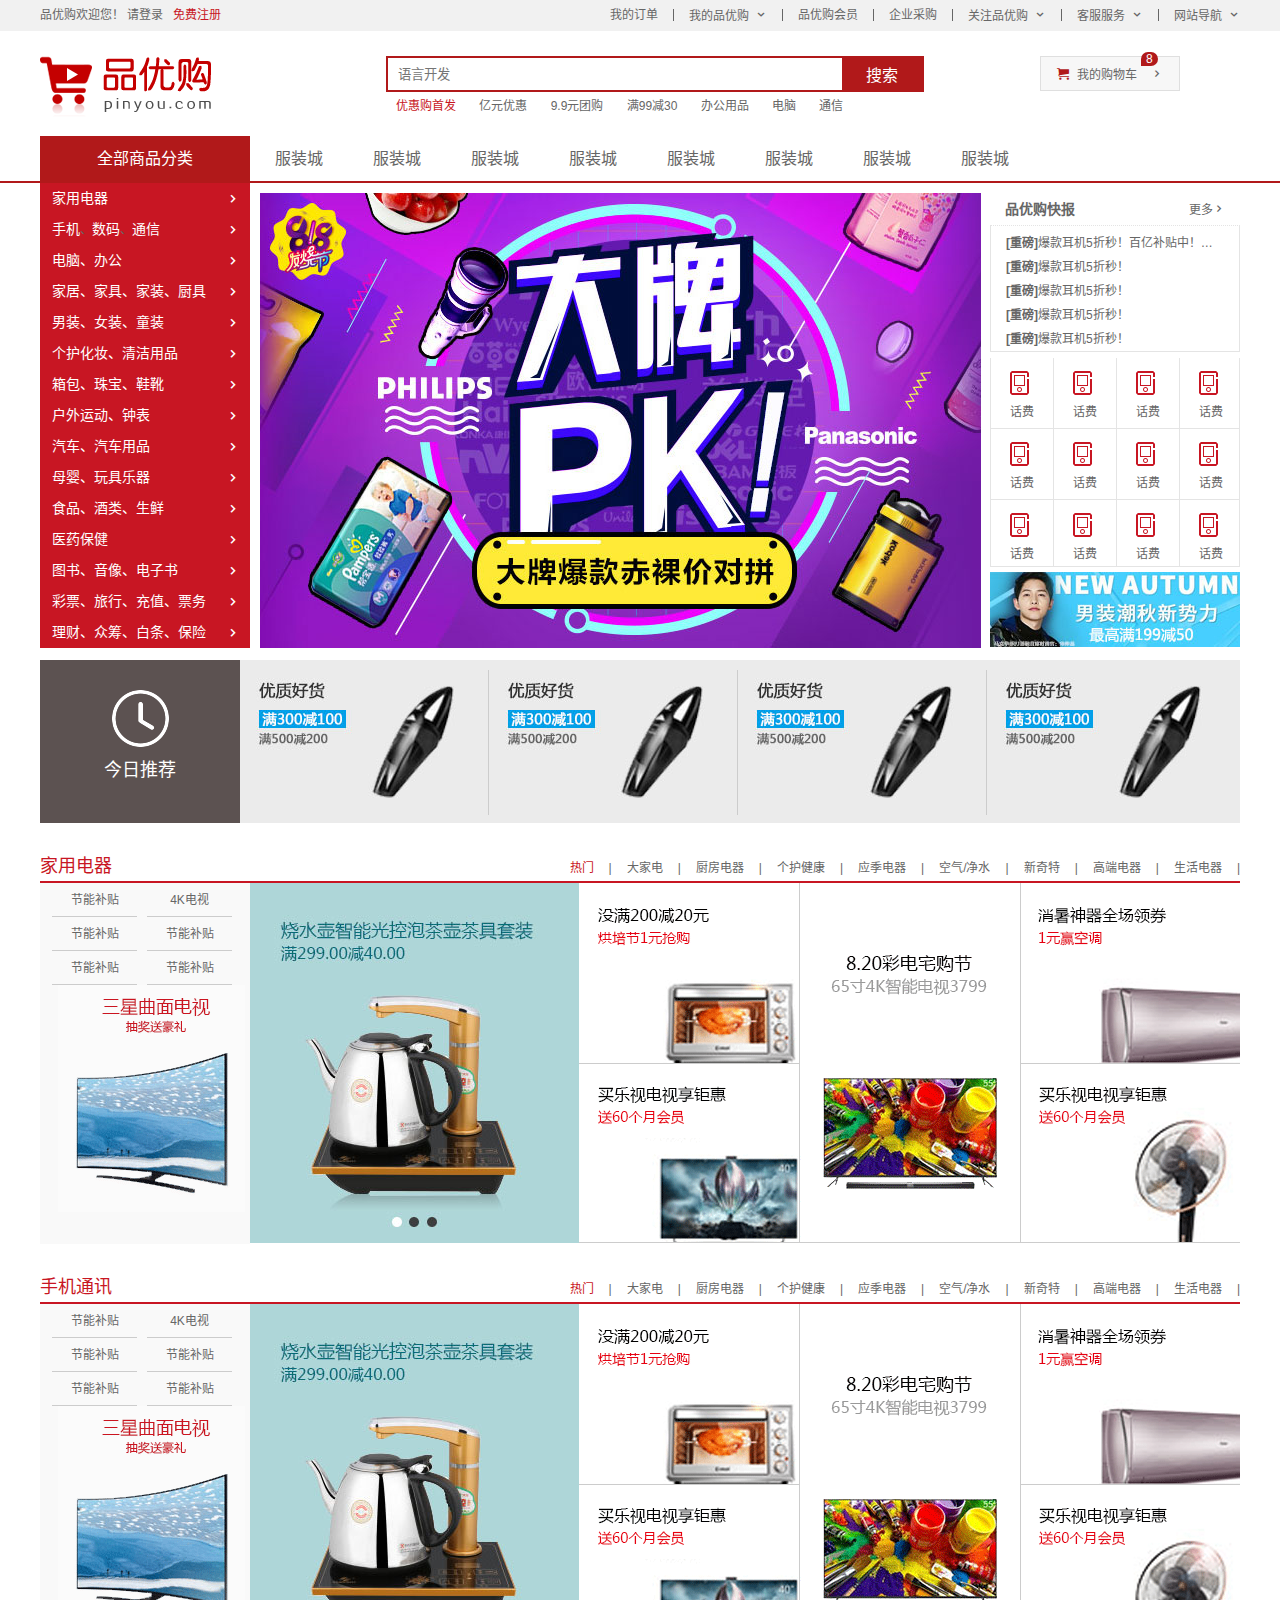
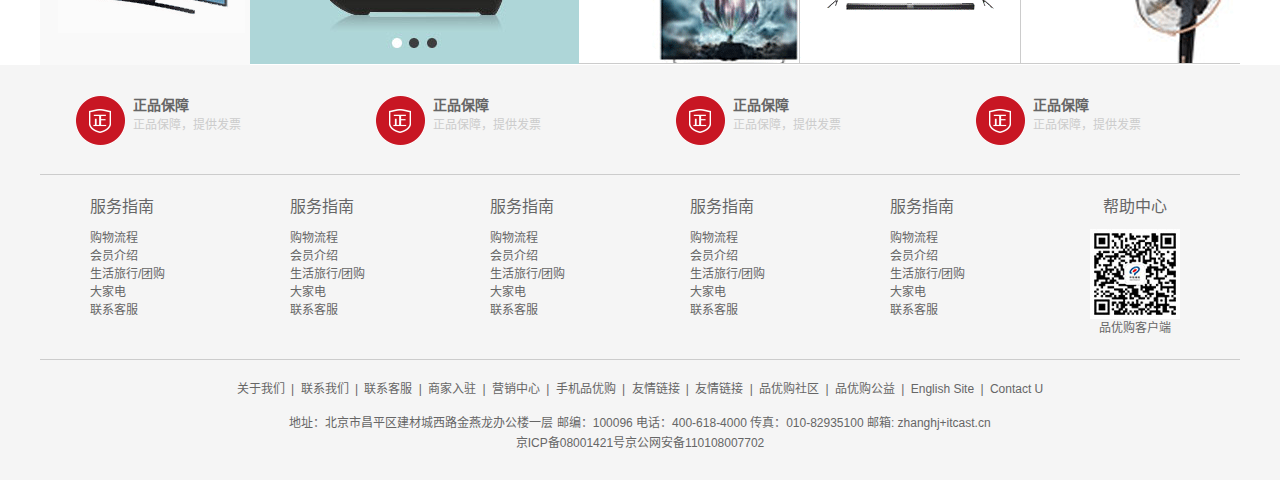
<file: index.html>
<!DOCTYPE html>
<html lang="zh-CN">

<head>
    <meta charset="UTF-8">
    <meta name="viewport" content="width=device-width, initial-scale=1.0">
    <title>品优购商城-综合网购首选-正品低价、品质保障、配送及时、轻松购物</title>
    <meta name="description" content="品优购商城-专业的综合网上购物商城，销售加点、数码通讯">
    <meta name="keywords" content="手机,笔记本,电脑,数码,配件,手表,存储卡,品优购">
    <link rel="stylesheet" href="css/base.css">
    <link rel="stylesheet" href="css/common.css">
    <link rel="stylesheet" href="css/index.css">
    <link rel="shortcut icon" href="favicon.ico" type="image/x-icon">
</head>

<body>
    <!-- 快捷导航模块 start-->
    <section class="shortcut">
        <div class="w">
            <div class="fl">
                <ul>
                    <li>品优购欢迎您！&nbsp;</li>
                    <li>
                        <a href="#">请登录</a> &nbsp;
                        <a href="register.html" class="style_red">免费注册</a>
                    </li>
                </ul>
            </div>
            <div class="fr">
                <ul>
                    <li>我的订单</li>
                    <li></li>
                    <li class="arrow-icon">我的品优购</li>
                    <li></li>
                    <li>品优购会员</li>
                    <li></li>
                    <li>企业采购</li>
                    <li></li>
                    <li class="arrow-icon">关注品优购</li>
                    <li></li>
                    <li class="arrow-icon">客服服务</li>
                    <li></li>
                    <li class="arrow-icon">网站导航</li>
                </ul>
            </div>
        </div>
    </section>
    <!-- 快捷导航模块 end-->
    <!-- header头部模块制作 start -->
    <header class="header w">
        <!-- logo模块 -->
        <div class="logo">
            <h1>
                <a href="index.html" title="品优购商城">品优购商城</a>
            </h1>
        </div>
        <!-- search搜索模块 -->
        <div class="search">
            <input type="search" placeholder="语言开发">
            <button>搜索</button>
            <!-- 两个行内块元素之间有缝隙，需要添加浮动 -->
        </div>
        <!-- hotwords模块制作 -->
        <div class="hotwords">
            <a href="#" class="style_red">优惠购首发</a>
            <a href="#">亿元优惠</a>
            <a href="#">9.9元团购</a>
            <a href="#">满99减30</a>
            <a href="#">办公用品</a>
            <a href="#">电脑</a>
            <a href="#">通信</a>
        </div>
        <!-- shopcar制作 -->
        <div class="shopcar">
            我的购物车
            <i class="count">8</i>
        </div>
    </header>
    <!-- header头部模块制作 end -->
    <!-- nav模块制作start -->
    <div class="nav">
        <div class="w">
            <div class="dropdown">
                <div class="dt">全部商品分类</div>
                <div class="dd">
                    <ul>
                        <li><a href="#">家用电器</a> </li>
                        <li><a href="list.html">手机</a>、<a href="#">数码</a>、<a href="#">通信</a> </li>
                        <li><a href="#">电脑、办公</a> </li>
                        <li><a href="#">家居、家具、家装、厨具</a> </li>
                        <li><a href="#">男装、女装、童装</a> </li>
                        <li><a href="#">个护化妆、清洁用品</a> </li>
                        <li><a href="#">箱包、珠宝、鞋靴</a> </li>
                        <li><a href="#">户外运动、钟表</a> </li>
                        <li><a href="#">汽车、汽车用品</a> </li>
                        <li><a href="#">母婴、玩具乐器</a> </li>
                        <li><a href="#">食品、酒类、生鲜</a> </li>
                        <li><a href="#">医药保健</a> </li>
                        <li><a href="#">图书、音像、电子书</a> </li>
                        <li><a href="#">彩票、旅行、充值、票务</a> </li>
                        <li><a href="#">理财、众筹、白条、保险</a> </li>
                    </ul>
                </div>
            </div>
            <div class="navitems">
                <ul>
                    <li><a href="#">服装城</a></li>
                    <li><a href="#">服装城</a></li>
                    <li><a href="#">服装城</a></li>
                    <li><a href="#">服装城</a></li>
                    <li><a href="#">服装城</a></li>
                    <li><a href="#">服装城</a></li>
                    <li><a href="#">服装城</a></li>
                    <li><a href="#">服装城</a></li>
                </ul>
            </div>
        </div>
    </div>
    <!-- nav模块制作end -->
    <!-- 首页专有模块main start -->
    <div class="w">
        <div class="main">
            <div class="focus">
                <ul>
                    <li>
                        <img src="upload/focus.jpg" alt="">
                    </li>
                </ul>
            </div>
            <div class="newsflash">
                <div class="news">
                    <div class="news-hd">
                        <h5>品优购快报</h5>
                        <a href="#" class="more">更多</a>
                    </div>
                    <div class="news-bd">
                        <ul>
                            <li><a href="#"><strong>[重磅]</strong>爆款耳机5折秒！百亿补贴中！爆款耳机5折秒！</a></li>
                            <li><a href="#"><strong>[重磅]</strong>爆款耳机5折秒！</a></li>
                            <li><a href="#"><strong>[重磅]</strong>爆款耳机5折秒！</a></li>
                            <li><a href="#"><strong>[重磅]</strong>爆款耳机5折秒！</a></li>
                            <li><a href="#"><strong>[重磅]</strong>爆款耳机5折秒！</a></li>
                        </ul>
                    </div>
                </div>
                <div class="lifeservice">
                    <ul>
                        <li>
                            <i></i>
                            <p>话费</p>
                        </li>
                        <li>
                            <i></i>
                            <p>话费</p>
                        </li>
                        <li>
                            <i></i>
                            <p>话费</p>
                        </li>
                        <li>
                            <i></i>
                            <p>话费</p>
                        </li>
                        <li>
                            <i></i>
                            <p>话费</p>
                        </li>
                        <li>
                            <i></i>
                            <p>话费</p>
                        </li>
                        <li>
                            <i></i>
                            <p>话费</p>
                        </li>
                        <li>
                            <i></i>
                            <p>话费</p>
                        </li>
                        <li>
                            <i></i>
                            <p>话费</p>
                        </li>
                        <li>
                            <i></i>
                            <p>话费</p>
                        </li>
                        <li>
                            <i></i>
                            <p>话费</p>
                        </li>
                        <li>
                            <i></i>
                            <p>话费</p>
                        </li>
                    </ul>
                </div>
                <div class="bargin">
                    <img src="upload/bargain.jpg" alt="">
                </div>
            </div>
        </div>
    </div>
    <!-- 首页专有模块main end -->
    <!-- 推荐模块start -->
    <div class="w recom">
        <div class="recom_hd">
            <img src="upload/clock.png" alt="">
            <h3>今日推荐</h3>
        </div>
        <div class="recom_bd">
            <ul>
                <li>
                    <img src="upload/pic.jpg" alt="">
                </li>
                <li>
                    <img src="upload/pic.jpg" alt="">
                </li>
                <li>
                    <img src="upload/pic.jpg" alt="">
                </li>
                <li>
                    <img src="upload/pic.jpg" alt="">
                </li>
            </ul>
        </div>
    </div>
    <!-- 推荐模块end -->

    <!-- 楼层floor制作 start -->
    <div class="floor">
        <!-- 2楼手机通讯楼层 -->
        <div class="w jiadian">
            <div class="box_hd">
                <h3>家用电器</h3>
                <div class="tab_list">
                    <ul>
                        <li><a href="#" class="style_red">热门</a>|</li>
                        <li><a href="#">大家电</a>|</li>
                        <li><a href="#">厨房电器</a>|</li>
                        <li><a href="#">个护健康</a>|</li>
                        <li><a href="#">应季电器</a>|</li>
                        <li><a href="#">空气/净水</a>|</li>
                        <li><a href="#">新奇特</a>|</li>
                        <li><a href="#">高端电器</a>|</li>
                        <li><a href="#">生活电器</a>|</li>
                    </ul>
                </div>
            </div>
            <div class="box_bd">
                <div class="tab_content">
                    <div class="tab_list_item">
                        <div class="col_210">
                            <ul>
                                <li><a href="#">节能补贴</a></li>
                                <li><a href="#">4K电视</a></li>
                                <li><a href="#">节能补贴</a></li>
                                <li><a href="#">节能补贴</a></li>
                                <li><a href="#">节能补贴</a></li>
                                <li><a href="#">节能补贴</a></li>
                            </ul>
                            <img src="upload/floor-1-1.png" alt="">
                        </div>
                        <div class="col_329">
                            <a href="#">
                                <img src="upload/pic1.jpg" alt="">
                            </a>
                        </div>
                        <div class="col_221">
                            <a href="#"><img src="upload/floor-1-2.png" alt=""></a>
                            <a href="#"><img src="upload/floor-1-3.png" alt=""></a>
                        </div>
                        <div class="col_221">
                            <a href="#"><img src="upload/floor-1-4.png" alt=""></a>
                        </div>
                        <div class="col_219">
                            <a href="#"><img src="upload/floor-1-5.png" alt=""></a>
                            <a href="#"><img src="upload/floor-1-6.png" alt=""></a>
                        </div>
                    </div>
                </div>
            </div>
        </div>
        <div class="w shouji">
            <div class="box_hd">
                <h3>手机通讯</h3>
                <div class="tab_list">
                    <ul>
                        <li><a href="#" class="style_red">热门</a>|</li>
                        <li><a href="#">大家电</a>|</li>
                        <li><a href="#">厨房电器</a>|</li>
                        <li><a href="#">个护健康</a>|</li>
                        <li><a href="#">应季电器</a>|</li>
                        <li><a href="#">空气/净水</a>|</li>
                        <li><a href="#">新奇特</a>|</li>
                        <li><a href="#">高端电器</a>|</li>
                        <li><a href="#">生活电器</a>|</li>
                    </ul>
                </div>
            </div>
            <div class="box_bd">
                <div class="tab_content">
                    <div class="tab_list_item">
                        <div class="col_210">
                            <ul>
                                <li><a href="#">节能补贴</a></li>
                                <li><a href="#">4K电视</a></li>
                                <li><a href="#">节能补贴</a></li>
                                <li><a href="#">节能补贴</a></li>
                                <li><a href="#">节能补贴</a></li>
                                <li><a href="#">节能补贴</a></li>
                            </ul>
                            <img src="upload/floor-1-1.png" alt="">
                        </div>
                        <div class="col_329">
                            <a href="#">
                                <img src="upload/pic1.jpg" alt="">
                            </a>
                        </div>
                        <div class="col_221">
                            <a href="#"><img src="upload/floor-1-2.png" alt=""></a>
                            <a href="#"><img src="upload/floor-1-3.png" alt=""></a>
                        </div>
                        <div class="col_221">
                            <a href="#"><img src="upload/floor-1-4.png" alt=""></a>
                        </div>
                        <div class="col_219">
                            <a href="#"><img src="upload/floor-1-5.png" alt=""></a>
                            <a href="#"><img src="upload/floor-1-6.png" alt=""></a>
                        </div>
                    </div>
                </div>
            </div>
        </div>
    </div>
    <!-- 楼层floor制作 end -->

    <!-- 底部模块制作start -->
    <footer class="footer">
        <div class="w">
            <div class="mod_service">
                <ul>
                    <li>
                        <h5></h5>
                        <div class="service_txt">
                            <h4>正品保障</h4>
                            <p>正品保障，提供发票</p>
                        </div>
                    </li>
                    <li>
                        <h5></h5>
                        <div class="service_txt">
                            <h4>正品保障</h4>
                            <p>正品保障，提供发票</p>
                        </div>
                    </li>
                    <li>
                        <h5></h5>
                        <div class="service_txt">
                            <h4>正品保障</h4>
                            <p>正品保障，提供发票</p>
                        </div>
                    </li>
                    <li>
                        <h5></h5>
                        <div class="service_txt">
                            <h4>正品保障</h4>
                            <p>正品保障，提供发票</p>
                        </div>
                    </li>
                </ul>
            </div>
            <div class="mod_help">
                <dl>
                    <dt>服务指南</dt>
                    <dd>购物流程</dd>
                    <dd>会员介绍</dd>
                    <dd>生活旅行/团购</dd>
                    <dd>大家电</dd>
                    <dd>联系客服</dd>
                </dl>
                <dl>
                    <dt>服务指南</dt>
                    <dd>购物流程</dd>
                    <dd>会员介绍</dd>
                    <dd>生活旅行/团购</dd>
                    <dd>大家电</dd>
                    <dd>联系客服</dd>
                </dl>
                <dl>
                    <dt>服务指南</dt>
                    <dd>购物流程</dd>
                    <dd>会员介绍</dd>
                    <dd>生活旅行/团购</dd>
                    <dd>大家电</dd>
                    <dd>联系客服</dd>
                </dl>
                <dl>
                    <dt>服务指南</dt>
                    <dd>购物流程</dd>
                    <dd>会员介绍</dd>
                    <dd>生活旅行/团购</dd>
                    <dd>大家电</dd>
                    <dd>联系客服</dd>
                </dl>
                <dl>
                    <dt>服务指南</dt>
                    <dd>购物流程</dd>
                    <dd>会员介绍</dd>
                    <dd>生活旅行/团购</dd>
                    <dd>大家电</dd>
                    <dd>联系客服</dd>
                </dl>
                <dl>
                    <dt>帮助中心</dt>
                    <dd>
                        <img src="images/wx_cz.jpg" alt="">
                        品优购客户端
                    </dd>
                </dl>
            </div>
            <div class="mod_copyright">
                <div class="links">
                    <a href="#">关于我们</a> | <a href="#">联系我们</a> | <a href="#">联系客服</a> | <a href="#">商家入驻</a> | <a
                        href="#">营销中心</a> | <a href="#">手机品优购</a> | <a href="#">友情链接</a> | <a href="#">友情链接</a> | <a
                        href="#">品优购社区</a> | <a href="#">品优购公益</a> | <a href="#">English Site</a> | <a href="#">Contact
                        U</a>
                </div>
                <div class="copyright">
                    地址：北京市昌平区建材城西路金燕龙办公楼一层 邮编：100096 电话：400-618-4000 传真：010-82935100 邮箱: zhanghj+itcast.cn<br>
                    京ICP备08001421号京公网安备110108007702
                </div>
            </div>
        </div>
    </footer>
    <!-- 底部模块制作end -->
</body>

</html>
</file>
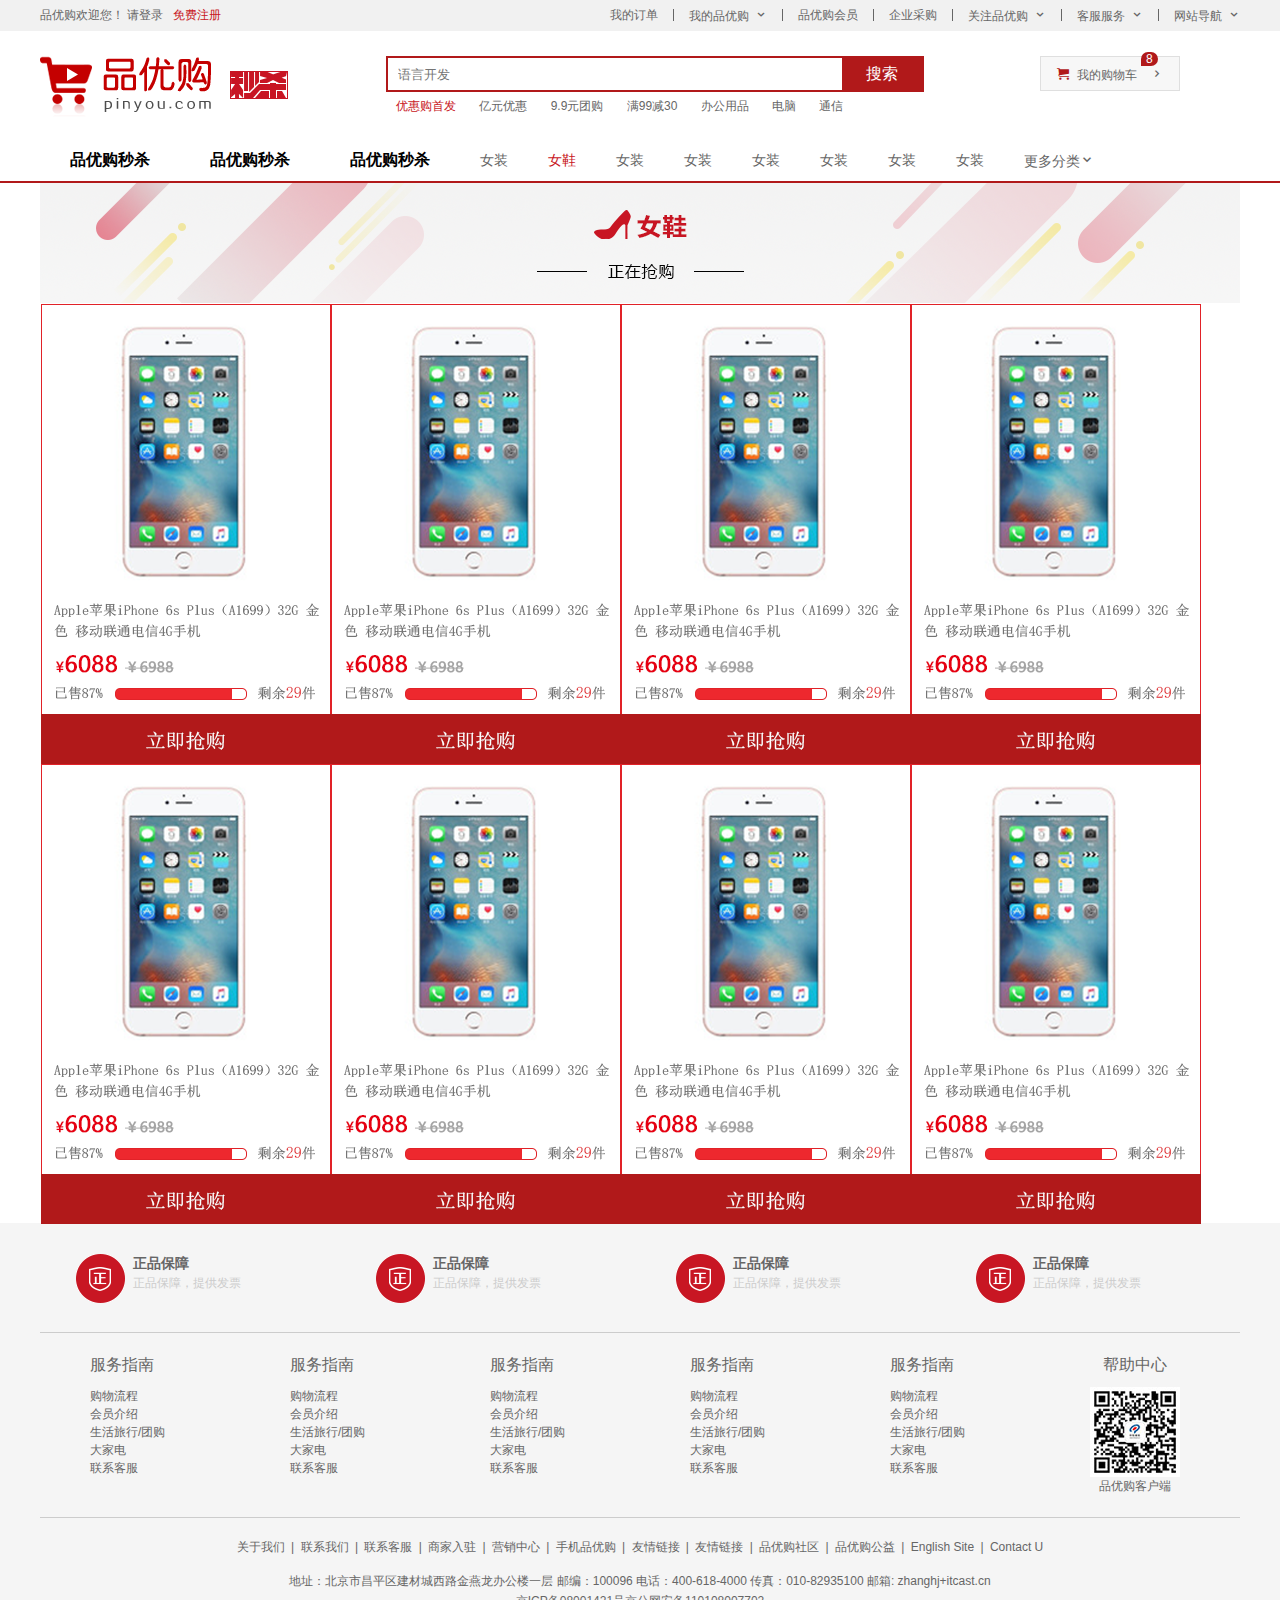
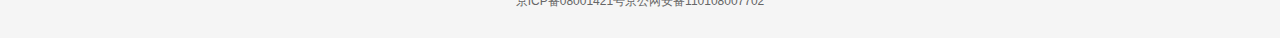
<file: list.html>
<!DOCTYPE html>
<html lang="en">

<head>
    <meta charset="UTF-8">
    <meta name="viewport" content="width=device-width, initial-scale=1.0">
    <title>列表页-综合网购首选-正品低价、品质保障、配送及时、轻松购物</title>
    <meta name="description" content="品优购商城-专业的综合网上购物商城，销售加点、数码通讯">
    <meta name="keywords" content="手机,笔记本,电脑,数码,配件,手表,存储卡,品优购">
    <link rel="shortcut icon" href="favicon.ico" type="image/x-icon">
    <link rel="stylesheet" href="css/base.css">
    <link rel="stylesheet" href="css/common.css">
    <!-- 引入列表页的CSS文件 -->
    <link rel="stylesheet" href="css/list.css">
</head>

<body>
    <section class="shortcut">
        <div class="w">
            <div class="fl">
                <ul>
                    <li>品优购欢迎您！&nbsp;</li>
                    <li>
                        <a href="#">请登录</a> &nbsp;
                        <a href="#" class="style_red">免费注册</a>
                    </li>
                </ul>
            </div>
            <div class="fr">
                <ul>
                    <li>我的订单</li>
                    <li></li>
                    <li class="arrow-icon">我的品优购</li>
                    <li></li>
                    <li>品优购会员</li>
                    <li></li>
                    <li>企业采购</li>
                    <li></li>
                    <li class="arrow-icon">关注品优购</li>
                    <li></li>
                    <li class="arrow-icon">客服服务</li>
                    <li></li>
                    <li class="arrow-icon">网站导航</li>
                </ul>
            </div>
        </div>
    </section>
    <!-- 快捷导航模块 end-->
    <!-- header头部模块制作 start -->
    <header class="header w">
        <!-- logo模块 -->
        <div class="logo">
            <h1>
                <a href="index.html" title="品优购商城">品优购商城</a>
            </h1>
        </div>
        <!-- 列表页的秒杀模块 -->
        <div class="sk">
            <img src="images/sk.png" alt="">
        </div>
        <!-- search搜索模块 -->
        <div class="search">
            <input type="search" placeholder="语言开发">
            <button>搜索</button>
            <!-- 两个行内块元素之间有缝隙，需要添加浮动 -->
        </div>
        <!-- hotwords模块制作 -->
        <div class="hotwords">
            <a href="#" class="style_red">优惠购首发</a>
            <a href="#">亿元优惠</a>
            <a href="#">9.9元团购</a>
            <a href="#">满99减30</a>
            <a href="#">办公用品</a>
            <a href="#">电脑</a>
            <a href="#">通信</a>
        </div>
        <!-- shopcar制作 -->
        <div class="shopcar">
            我的购物车
            <i class="count">8</i>
        </div>
    </header>
    <!-- header头部模块制作 end -->
    <!-- nav模块制作start -->
    <div class="nav">
        <div class="w">
            <div class="sk_list">
                <ul>
                    <li><a href="#">品优购秒杀</a></li>
                    <li><a href="#">品优购秒杀</a></li>
                    <li><a href="#">品优购秒杀</a></li>
                </ul>
            </div>
            <div class="sk_con">
                <ul>
                    <li><a href="#">女装</a></li>
                    <li><a href="#" class="style_red">女鞋</a></li>
                    <li><a href="#">女装</a></li>
                    <li><a href="#">女装</a></li>
                    <li><a href="#">女装</a></li>
                    <li><a href="#">女装</a></li>
                    <li><a href="#">女装</a></li>
                    <li><a href="#">女装</a></li>
                    <li><a href="#">更多分类</a></li>
                </ul>
            </div>
        </div>
    </div>
    <!-- nav模块制作end -->

    <!-- 列表页主体 start -->
    <div class="w sk_container">
        <div class="sk_hd">
            <img src="upload/shopping.png" alt="">
        </div>
        <div class="sk_bd">
            <ul class="clearfix">
                <li>
                    <img src="upload/item1.png" alt="">
                </li>
                <li>
                    <img src="upload/item1.png" alt="">
                </li>
                <li>
                    <img src="upload/item1.png" alt="">
                </li>
                <li>
                    <img src="upload/item1.png" alt="">
                </li>
                <li>
                    <img src="upload/item1.png" alt="">
                </li>
                <li>
                    <img src="upload/item1.png" alt="">
                </li>
                <li>
                    <img src="upload/item1.png" alt="">
                </li>
                <li>
                    <img src="upload/item1.png" alt="">
                </li>
            </ul>
        </div>
    </div>
    <!-- 列表页主体 end -->

    <!-- 底部模块制作start -->
    <footer class="footer">
        <div class="w">
            <div class="mod_service">
                <ul>
                    <li>
                        <h5></h5>
                        <div class="service_txt">
                            <h4>正品保障</h4>
                            <p>正品保障，提供发票</p>
                        </div>
                    </li>
                    <li>
                        <h5></h5>
                        <div class="service_txt">
                            <h4>正品保障</h4>
                            <p>正品保障，提供发票</p>
                        </div>
                    </li>
                    <li>
                        <h5></h5>
                        <div class="service_txt">
                            <h4>正品保障</h4>
                            <p>正品保障，提供发票</p>
                        </div>
                    </li>
                    <li>
                        <h5></h5>
                        <div class="service_txt">
                            <h4>正品保障</h4>
                            <p>正品保障，提供发票</p>
                        </div>
                    </li>
                </ul>
            </div>
            <div class="mod_help">
                <dl>
                    <dt>服务指南</dt>
                    <dd>购物流程</dd>
                    <dd>会员介绍</dd>
                    <dd>生活旅行/团购</dd>
                    <dd>大家电</dd>
                    <dd>联系客服</dd>
                </dl>
                <dl>
                    <dt>服务指南</dt>
                    <dd>购物流程</dd>
                    <dd>会员介绍</dd>
                    <dd>生活旅行/团购</dd>
                    <dd>大家电</dd>
                    <dd>联系客服</dd>
                </dl>
                <dl>
                    <dt>服务指南</dt>
                    <dd>购物流程</dd>
                    <dd>会员介绍</dd>
                    <dd>生活旅行/团购</dd>
                    <dd>大家电</dd>
                    <dd>联系客服</dd>
                </dl>
                <dl>
                    <dt>服务指南</dt>
                    <dd>购物流程</dd>
                    <dd>会员介绍</dd>
                    <dd>生活旅行/团购</dd>
                    <dd>大家电</dd>
                    <dd>联系客服</dd>
                </dl>
                <dl>
                    <dt>服务指南</dt>
                    <dd>购物流程</dd>
                    <dd>会员介绍</dd>
                    <dd>生活旅行/团购</dd>
                    <dd>大家电</dd>
                    <dd>联系客服</dd>
                </dl>
                <dl>
                    <dt>帮助中心</dt>
                    <dd>
                        <img src="images/wx_cz.jpg" alt="">
                        品优购客户端
                    </dd>
                </dl>
            </div>
            <div class="mod_copyright">
                <div class="links">
                    <a href="#">关于我们</a> | <a href="#">联系我们</a> | <a href="#">联系客服</a> | <a href="#">商家入驻</a> | <a
                        href="#">营销中心</a> | <a href="#">手机品优购</a> | <a href="#">友情链接</a> | <a href="#">友情链接</a> | <a
                        href="#">品优购社区</a> | <a href="#">品优购公益</a> | <a href="#">English Site</a> | <a href="#">Contact
                        U</a>
                </div>
                <div class="copyright">
                    地址：北京市昌平区建材城西路金燕龙办公楼一层 邮编：100096 电话：400-618-4000 传真：010-82935100 邮箱: zhanghj+itcast.cn<br>
                    京ICP备08001421号京公网安备110108007702
                </div>
            </div>
        </div>
    </footer>
    <!-- 底部模块制作end -->
</body>

</html>
</file>
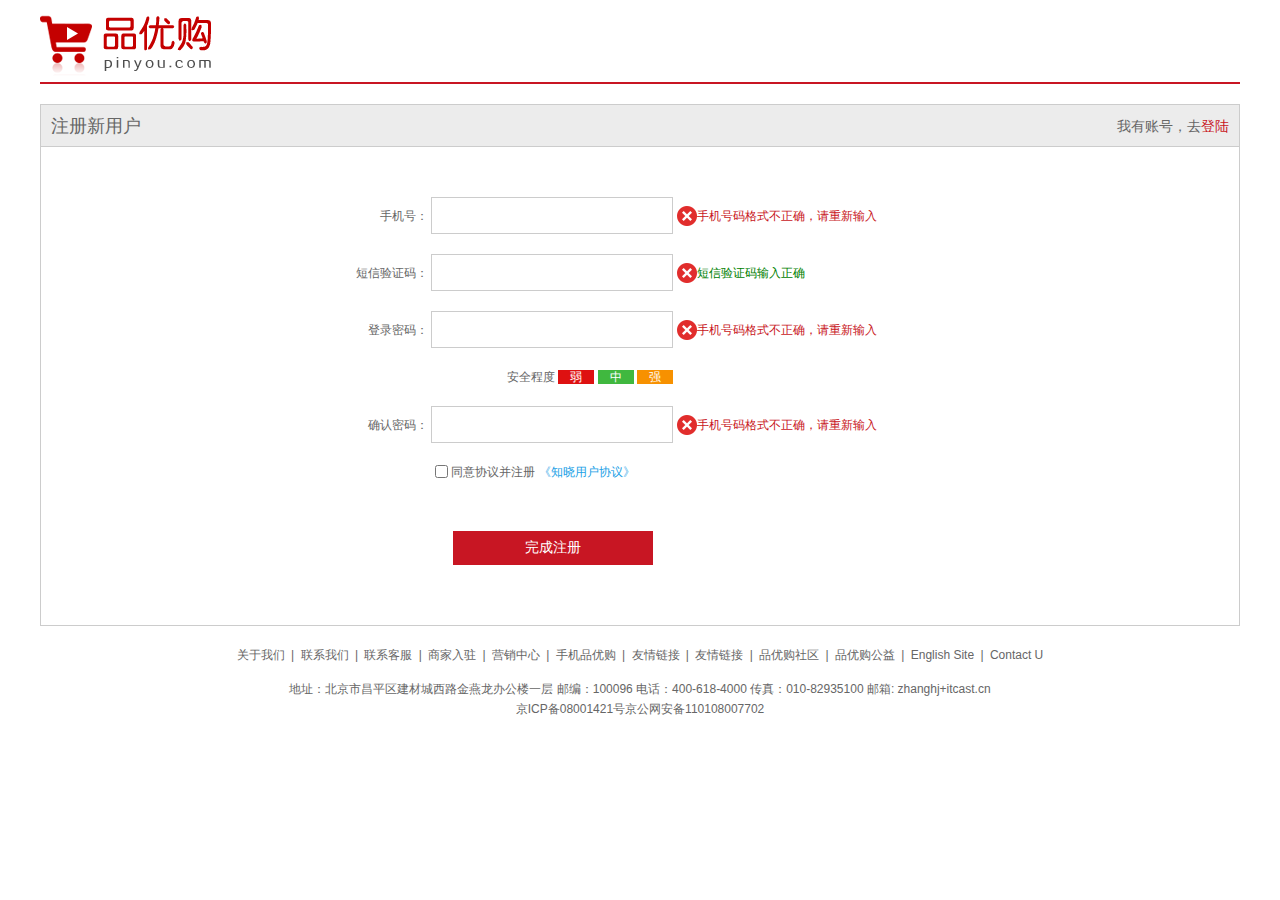
<file: register.html>
<!DOCTYPE html>
<html lang="en">

<head>
    <meta charset="UTF-8">
    <meta name="viewport" content="width=device-width, initial-scale=1.0">
    <title>个人注册</title>
    <link rel="shortcut icon" href="favicon.ico" type="image/x-icon">
    <!-- 引入我们初始化的css -->
    <link rel="stylesheet" href="css/base.css">
    <!-- 引入注册页面的css -->
    <link rel="stylesheet" href="css/register.css">
</head>

<body>
    <div class="w">
        <header>
            <div class="logo">
                <a href="index.html"><img src="images/logo.png" alt=""></a>
            </div>
        </header>
        <div class="registerarea">
            <h3>注册新用户
                <div class="login">我有账号，去<a href="#">登陆</a></div>
            </h3>
            <div class="reg_form">
                <form action="">
                    <ul>
                        <li><label for="">手机号：</label> <input type="text" class="inp"> <span class="error">
                                <i class="error_icon"></i>手机号码格式不正确，请重新输入</span></li>
                        <li><label for="">短信验证码：</label> <input type="text" class="inp"> <span class="success">
                                <i class="success_icon"></i>短信验证码输入正确</span></li>
                        <li><label for="">登录密码：</label> <input type="password" class="inp"> <span class="error">
                                <i class="error_icon"></i>手机号码格式不正确，请重新输入</span></li>
                        <li class="safe">安全程度 <em class="ruo">弱</em> <em class="zhong">中</em> <em class="qiang">强</em>
                        </li>
                        <li><label for="">确认密码：</label> <input type="password" class="inp"> <span class="error">
                                <i class="error_icon"></i>手机号码格式不正确，请重新输入</span></li>
                        <li class="agree"><input type="checkbox"> 同意协议并注册
                            <a href="#">《知晓用户协议》</a>
                        </li>
                        <li>
                            <input type="submit" value="完成注册" class="btn">
                        </li>
                    </ul>
                </form>
            </div>
        </div>
        <footer>
            <div class="mod_copyright">
                <div class="links">
                    <a href="#">关于我们</a> | <a href="#">联系我们</a> | <a href="#">联系客服</a> | <a href="#">商家入驻</a> | <a
                        href="#">营销中心</a> | <a href="#">手机品优购</a> | <a href="#">友情链接</a> | <a href="#">友情链接</a> | <a
                        href="#">品优购社区</a> | <a href="#">品优购公益</a> | <a href="#">English Site</a> | <a href="#">Contact
                        U</a>
                </div>
                <div class="copyright">
                    地址：北京市昌平区建材城西路金燕龙办公楼一层 邮编：100096 电话：400-618-4000 传真：010-82935100 邮箱: zhanghj+itcast.cn<br>
                    京ICP备08001421号京公网安备110108007702
                </div>
            </div>
        </footer>
    </div>
</body>

</html>
</file>
<file: css/base.css>
/* 把我们所有标签的内外边距清零 */
* {
    margin: 0;
    padding: 0;
    box-sizing: border-box;
}
/* em 和 i 斜体的文字不倾斜 */
em,
i {
    font-style: normal
}
/* 去掉li 的小圆点 */
li {
    list-style: none
}

img {
    /* border 0 照顾低版本浏览器 如果 图片外面包含了链接会有边框的问题 */
    border: 0;
    /* 取消图片底侧有空白缝隙的问题 */
    vertical-align: middle
}

button {
    /* 当我们鼠标经过button 按钮的时候，鼠标变成小手 */
    cursor: pointer
}

a {
    color: #666;
    text-decoration: none
}

a:hover {
    color: #c81623
}

button,
input {
    /* "\5B8B\4F53" 就是宋体的意思 这样浏览器兼容性比较好 */
    font-family: Microsoft YaHei, Heiti SC, tahoma, arial, Hiragino Sans GB, "\5B8B\4F53", sans-serif;
    /* 默认有灰色边框我们需要手动去掉 */
    border: 0;
    outline: none;
}

body {
    /* CSS3 抗锯齿形 让文字显示的更加清晰 */
    -webkit-font-smoothing: antialiased;
    background-color: #fff;
    font: 12px/1.5 Microsoft YaHei, Heiti SC, tahoma, arial, Hiragino Sans GB, "\5B8B\4F53", sans-serif;
    color: #666
}

.hide,
.none {
    display: none
}
/* 清除浮动 */
.clearfix:after {
    visibility: hidden;
    clear: both;
    display: block;
    content: ".";
    height: 0
}

.clearfix {
    *zoom: 1
}
</file>
<file: css/common.css>
/* 声明字体图标 这里一定要注意路径的变化*/
@font-face {
    font-family: 'icomoon';
    src:  url('../fonts/icomoon.eot?tomleg');
    src:  url('../fonts/icomoon.eot?tomleg#iefix') format('embedded-opentype'),
      url('../fonts/icomoon.ttf?tomleg') format('truetype'),
      url('../fonts/icomoon.woff?tomleg') format('woff'),
      url('../fonts/icomoon.svg?tomleg#icomoon') format('svg');
    font-weight: normal;
    font-style: normal;
    font-display: block;
  }
/* 版心 */
.w {
    width: 1200px;
    margin: 0 auto;
}
.fl {
    float: left;
}
.fr {
    float: right;
}
.style_red {
    color: #c81623
}
/* 快捷导航模块 */
.shortcut {
    height: 31px;
    background-color: #f1f1f1;
    line-height: 31px;
}
.shortcut ul li {
    float: left;
}
/* 选择所有的偶数的li */
.shortcut .fr ul li:nth-child(even) {
    width: 1px;
    height: 12px;
    background-color: #666;
    margin: 9px 15px 0;
}
.arrow-icon::after {
    font-family: 'icomoon';
    content: '\e91e';
    margin-left: 6px;
}
/* header头部制作 */
.header {
    position: relative;
    height: 105px;
    /* background-color: aquamarine; */
}
.logo {
    position: absolute;
    top: 25px;
    width: 171px;
    height: 61px;
    /* background-color: skyblue; */
}
.logo a {
    display: block;
    width: 171px;
    height: 61px;
    background: url(../images/logo.png);
    font-size: 0;
}
.search {
    position: absolute;
    left: 346px;
    top: 25px;
    width: 538px;
    height: 36px;
    border: 2px solid #b1191a;
}
.search input {
    float: left;
    width: 454px;
    height: 32px;
    padding-left: 10px;
}
.search button {
    float: left;
    width: 80px;
    height: 32px;
    background-color: #b1191a;
    font-size: 16px;
    color: #fff;
}
.hotwords {
    position: absolute;
    top: 66px;
    left: 346px;
}
.hotwords a {
    margin: 0 10px;
}
.shopcar {
    position: absolute;
    right: 60px;
    top: 25px;
    width: 140px;
    height: 35px;
    line-height: 35px;
    text-align: center;
    border: 1px solid #dfdfdf;
    background-color: #f7f7f7;
}
.shopcar::before {
    font-family: 'icomoon';
    content: '\e93a';
    margin-right: 5px;
    color: #b1191a;
}
.shopcar::after {
    font-family: 'icomoon';
    content: '\e920';
    margin-left: 10px;
}
.count {
    position: absolute;
    top: -5px;
    left: 100px;
    height: 14px;
    line-height: 14px;
    color: #fff;
    background-color: #b1191a;
    padding: 0 5px;
    border-radius: 7px 7px 7px 0;
}
.nav {
    height: 47px;
    border-bottom: 2px solid #b1191a;
}
.nav .dropdown {
    float: left;
    width: 210px;
    height: 45px;
    background-color: #b1191a;
}
.nav .navitems {
    float: left;
}
.dropdown .dt {
    width: 100%;
    height: 100%;
    line-height: 45px;
    color: #fff;
    text-align: center;
    background-color: #b1191a;
    font-size: 16px;
}
.dropdown .dd {
    /* display: none; */
    width: 210px;
    height: 465px;
    background-color: #c81623;
    margin-top: 2px;
}
.dropdown .dd ul li {
    position: relative;
    height: 31px;
    line-height: 31px;
    margin-left: 2px;
    padding-left: 10px;
}
.dropdown .dd ul li:hover {
    background-color: #fff;
}
.dropdown .dd ul li a {
    color: #fff;
    font-size: 14px;
}
.dropdown .dd ul li:hover a {
    color: #c81623;
}
.dropdown .dd ul li::after {
    position: absolute;
    top: 1px;
    right: 10px;
    color: #fff;
    font-family: 'icomoon';
    content: '\e920';
    font-size: 14px;
}
.navitems ul li {
    float: left;
}
.navitems ul li a {
    display: block;
    height: 45px;
    line-height: 45px;
    font-size: 16px;
    padding: 0 25px; 
}

/* 底部模块制作 */
.footer {
    height: 415px;
    background-color: #f5f5f5;
    padding-top: 30px;
}
.mod_service {
    height: 80px;
    border-bottom: 1px solid #ccc;
}
.mod_service ul li {
    float: left;
    width: 300px;
    height: 50px;
    padding-left: 35px;
}
.mod_service ul li h5 {
    float: left;
    width: 50px;
    height: 50px;
    background: url(../images/icons.png) no-repeat -252px -2px;
    margin-right: 8px;
}

.service_txt h4 {
    font-size: 14px;
}
.service_txt p {
    font-size: 12px;
    color: #ccc;
}
.mod_help {
    height: 185px;
    border-bottom: 1px solid #ccc;
    padding-top: 20px;
    padding-left: 50px;
}
.mod_help dl {
    float: left;
    width: 200px;
}
.mod_help dl dt {
    font-size: 16px;
    margin-bottom: 10px;
}
.mod_help dl:last-child {
    width: 90px;
    text-align: center;
}
.mod_copyright {
    text-align: center;
    padding-top: 20px;
}
.links {
    margin-bottom: 15px;
}
.links a {
    margin: 0 3px;
}
.copyright {
    line-height: 20px;
}
</file>
<file: css/index.css>
.main {
    width: 980px;
    height: 455px;
    margin-left: 220px;
    margin-top: 10px;
}
.focus {
    float: left;
    width: 721px;
    height: 455px;
    /* background-color: skyblue; */
}
.newsflash {
    float: right;
    width: 250px;
    height: 455px;
    /* background-color: purple; */
}
.news {
    height: 165px;
    /* background-color: pink; */
}
.lifeservice {
    overflow: hidden;
    height: 209px;
    /* background-color: green; */
    border: 1px solid #e4e4e4;
    border-top: 0;
}
.lifeservice ul {
    width: 252px;
}
.lifeservice ul li {
    float: left;
    width: 63px;
    height: 71px;
    text-align: center;
    border-right: 1px solid #e4e4e4;
    border-bottom: 1px solid #e4e4e4;
}
.lifeservice ul li i {
    display: inline-block;
    width: 24px;
    height: 28px;
    background: url(../images/icons.png) no-repeat -19px -15px;
    margin-top: 12px;
}
.lifeservice ul li p {
    font-size: 12px;
    color: #666;
}
.bargin {
    margin-top: 5px;
}
.news-hd {
    height: 33px;
    line-height: 33px;
    border-bottom: 1px dotted #e4e4e4;
    padding: 0 15px;
}
.news-hd h5 {
    float: left;
    font-size: 14px;
}
.news-hd .more {
    float: right;
}
.news-hd .more::after {
    font-family: 'icomoon';
    content: '\e920';
}
.news-bd {
    border: 1px solid #e4e4e4;
    border-top: 0;
    padding: 5px 15px 0;
}
.news-bd ul li {
    height: 24px;
    line-height: 24px;
    overflow: hidden;
    white-space: nowrap;
    text-overflow: ellipsis;
}
/* 推荐模块 */
.recom {
    height: 163px;
    background-color: #ebebeb;
    margin-top: 12px;
}
.recom_hd {
    float: left;
    width: 200px;
    height: 100%;
    background-color: #5c5251;
    text-align: center;
}
.recom_hd img {
    margin: 30px 0 10px 0;
}
.recom_hd h3 {
    font-size: 18px;
    color: #fff;
    font-weight: normal;
}
.recom_bd {
    float: left;
}
.recom_bd ul li:last-child {
    border: 0;
}
.recom_bd ul li {
    position: relative;
    float: left;
    height: 249px;
    height: 145px;
    border-right: 1px solid #ccc;
    margin-top: 10px;
}
/* 家用电器模块 */
.box_hd {
    height: 30px;
    border-bottom: 2px solid #c81623;
}
.box_hd h3 {
    float: left;
    font-size: 18px;
    color: #c81623;
    font-weight: 400;
}
.tab_list {
    float: right;
    line-height: 30px;
}
.tab_list ul li {
    float: left;
}
.tab_list ul li a {
    margin: 0 15px;
}
.floor .w {
    margin-top: 30px;
}
.box_bd {
    height: 361px;
    /* background-color: pink; */
}
.tab_list_item>div {
    float: left;
}
.col_210 {
    width: 210px;
    height: 361px;
    background-color: #f9f9f9;
    padding-left: 12px;
    text-align: center;
}
.col_210 ul li {
    float: left;
    width: 85px;
    height: 34px;
    border-bottom: 1px solid #ccc;
    text-align: center;
    line-height: 34px;
    margin-right: 10px;
}
.col_329 {
    width: 329px;
}
.col_221 a {
    /* 一般情况下，a如果包含有宽度的盒子，a需要转换为块级元素 */
    display: block;
    border-bottom: 1px solid #ccc;
}
.col_221 {
    width: 221px;
    border-right: 1px solid #ccc;
}
.col_219 {
    width: 219px;
}
.col_219 a {
    display: block;
    border-bottom: 1px solid #ccc;
}
</file>
<file: css/list.css>
.nav {
    overflow: hidden;
}
.sk {
    position: absolute;
    left: 190px;
    top: 40px;
    border: 1px solid #c81523;
}
.sk_list {
    float: left;
}
.sk_con {
    float: left;
}
.sk_list ul li {
    float: left;
}
.sk_list ul li a {
    display: block;
    line-height: 47px;
    padding: 0 30px;
    font-size: 16px;
    font-weight: 700;
    color: #000;
}
.sk_con ul li {
    float: left;
}
.sk_con ul li a {
    display: block;
    line-height: 49px;
    padding: 0 20px;
    font-size: 14px;
    font-weight: 400;
}
.sk_con ul li:last-child a::after {
    font-family: 'icomoon';
    content: '\e91e';
}
.sk_bd ul li {
    float: left;
    width: 290px;
    height: 460px;
    border: 1px solid transparent;
}
.sk_bd ul li:hover {
    border: 1px solid #c81523;
}
</file>
<file: css/register.css>
.w {
    width: 1200px;
    margin: 0 auto;
}
header {
    height: 84px;
    /* border: 0; */
    border-bottom: 2px solid #c81523;
}
.logo {
    padding-top: 15px;
}
.registerarea {
    height: 522px;
    border: 1px solid #ccc;
    margin-top: 20px;
}
.registerarea h3 {
    height: 42px;
    line-height: 42px;
    border-bottom: 1px solid #ccc;
    background-color: #ececec;
    padding: 0 10px;
    font-size: 18px;
    font-weight: normal;
}
.login {
    float: right;
    font-size: 14px;
}
.login a {
    color: #c81523;
}
.reg_form {
    width: 600px;
    /* background-color: pink; */
    margin: 50px auto 0;
}
.reg_form ul li {
    margin-bottom: 20px;
}
.reg_form ul li label {
    display: inline-block;
    width: 88px;
    text-align: right;
}
.reg_form ul li .inp {
    width: 242px;
    height: 37px;
    border: 1px solid #ccc;
}
.error {
    color: #c81523;
}
.error_icon {
    display: inline-block;
    width: 20px;
    height: 20px;
    background: url(../images/icon1.png) no-repeat;
    vertical-align: middle;
    margin-top: -2px;
}
.success {
    color: green
}
.success_icon {
    display: inline-block;
    width: 20px;
    height: 20px;
    background: url(../images/icon1.png) no-repeat;
    vertical-align: middle;
    margin-top: -2px;
}
.safe {
    padding-left: 167px;
}
.safe em {
    padding: 0 12px;
    color: #fff;
}
.ruo {
    background-color: #de1111;
}
.zhong {
    background-color: #40b83f;
}
.qiang {
    background-color: #f79100;
}
.agree {
    padding-left: 95px;
}
.agree input {
    display: inline-block;
    vertical-align: middle;
    margin-top: -2px;
}
.agree a {
    color: #1ba1e6;
}
.btn {
    width: 200px;
    height: 34px;
    background-color: #c81623;
    font-size: 14px;
    color: #fff;
    margin: 30px 0 0 113px;
}
.mod_copyright {
    text-align: center;
    padding-top: 20px;
}
.links {
    margin-bottom: 15px;
}
.links a {
    margin: 0 3px;
}
.copyright {
    line-height: 20px;
}
</file>
